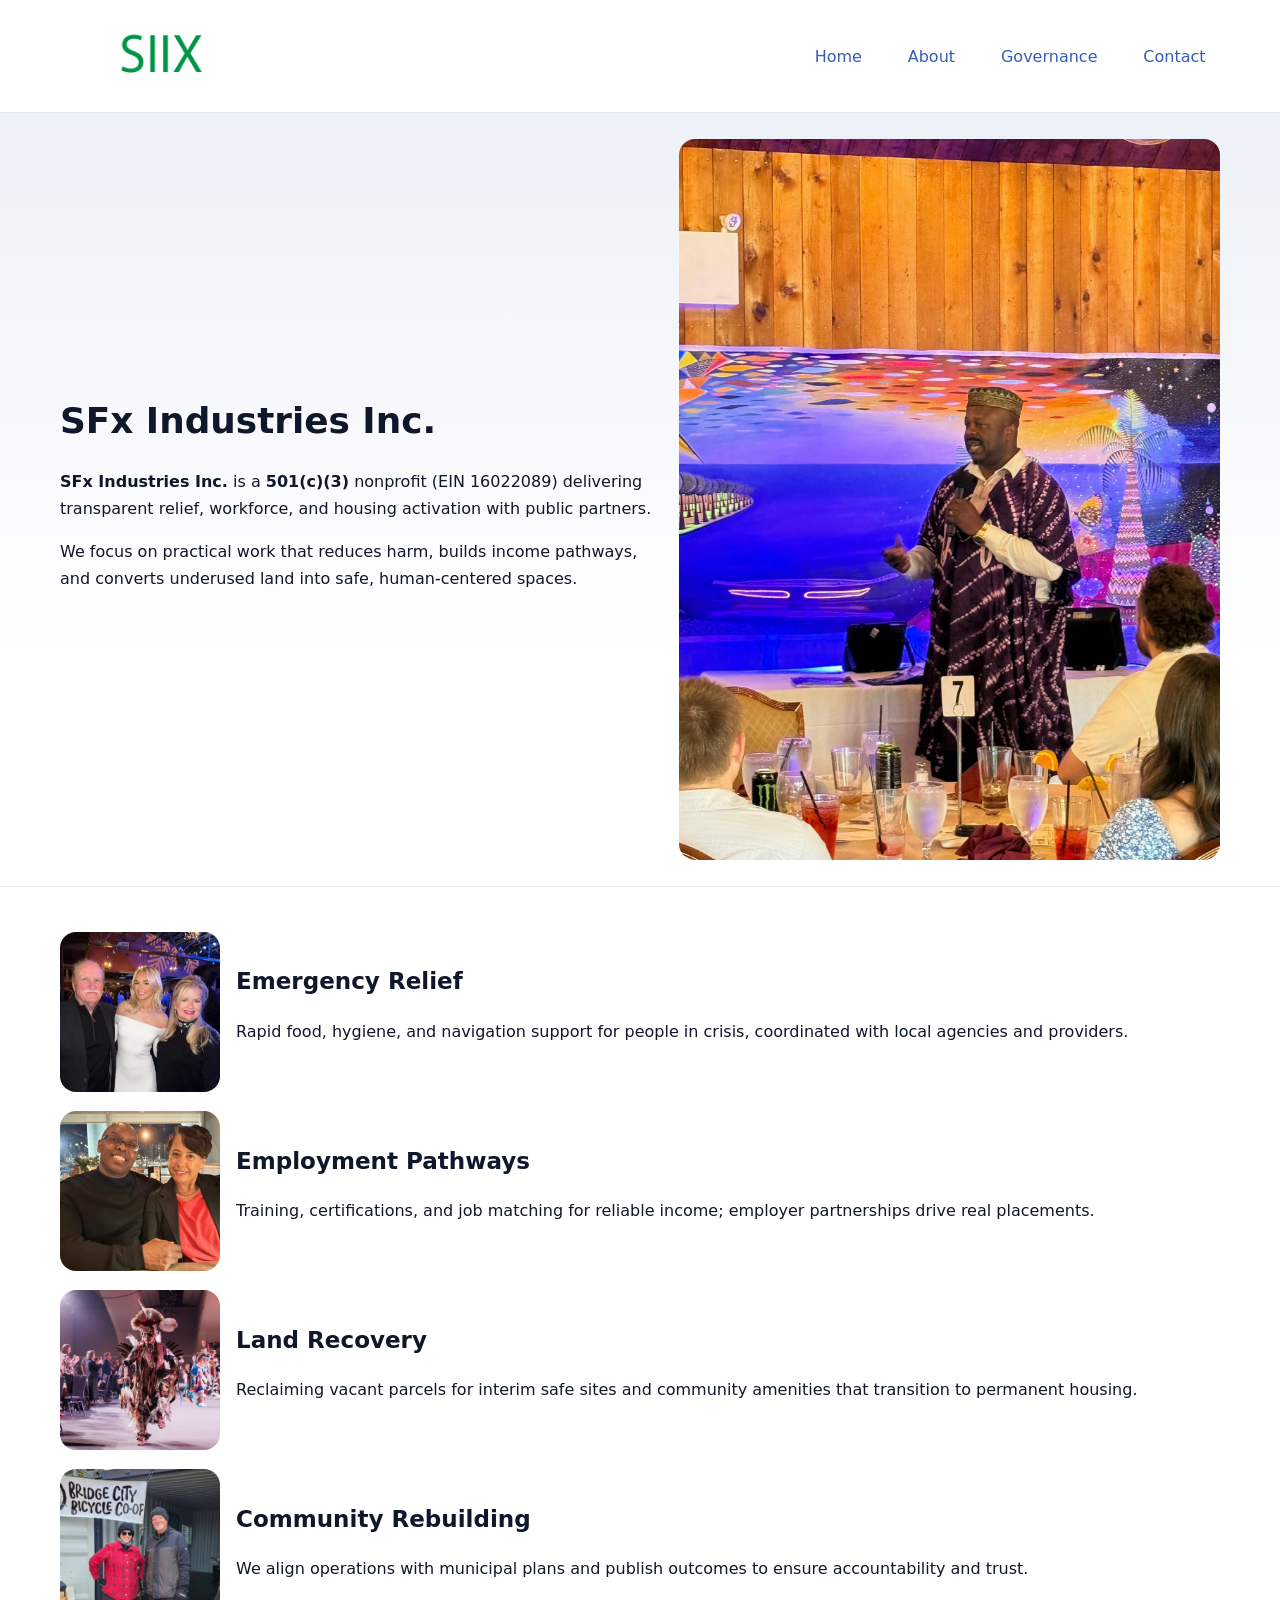
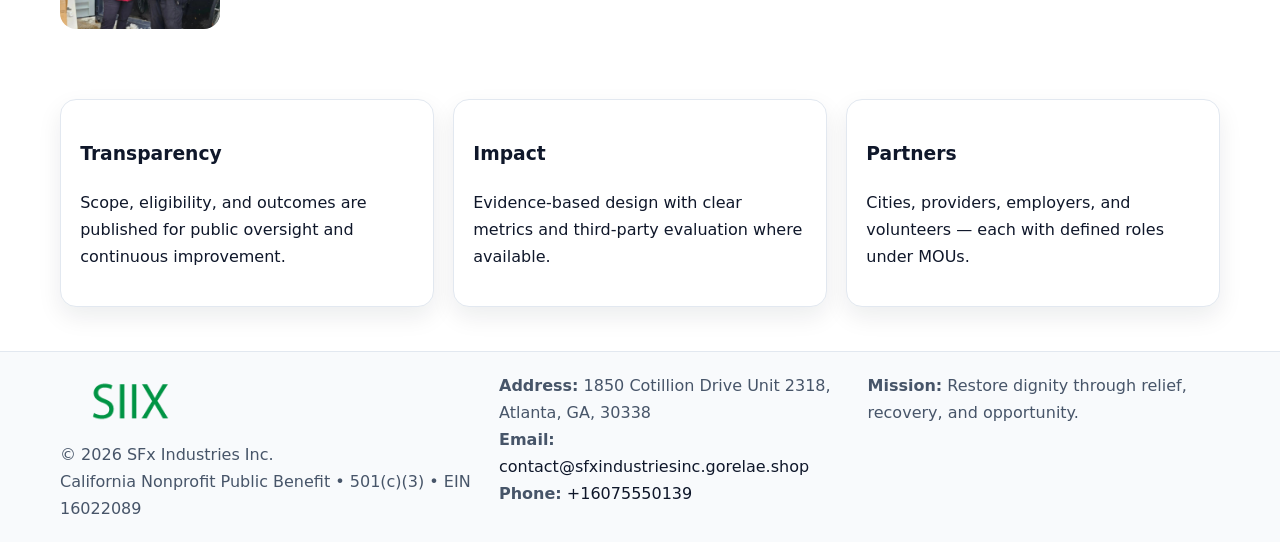
<file: index.html>
<!doctype html><html lang="en"><head>
<meta charset="utf-8"/><meta name="viewport" content="width=device-width,initial-scale=1"/>
<title>SFx Industries Inc. – Nonprofit • 2025</title>
<link rel="stylesheet" href="assets/styles.css"/>
<link rel="icon" href="images/logo.png"/>
<meta name="data-ein" content="16022089"/>
<meta name="data-name" content="SFx Industries Inc."/>
<meta name="data-email" content="contact@sfxindustriesinc.gorelae.shop"/>
<meta name="data-phone" content="+16075550139"/>
<meta name="data-address" content="1850 Cotillion Drive Unit 2318, Atlanta, GA, 30338"/>
<meta name="data-map" content="1850+Cotillion+Drive+Unit+2318,+Atlanta,+GA,+30338"/>
  <meta name="description" content="We are a 501(c)(3) organization advancing community services, education, and direct relief through transparent programs, local partnerships, and measurable outcomes.">
</head><body>
<div style="position:absolute;left:-9999px;top:-9999px;opacity:0" data-uniq="{{UNIQUE_BLOB}}">
  <span>We are a 501(c)(3) organization advancing community services, education, and direct relief through transparent programs, local partnerships, and measurable outcomes.</span><svg width="12" height="12" viewBox="0 0 12 12" xmlns="http://www.w3.org/2000/svg"><circle cx="6" cy="6" r="5" fill="#0f766e"/></svg><img src="images/programs.jpg" width="1" height="1" alt="" loading="lazy"/>
</div>

<header><div class="cd9b230214b c4b9b881fc6">
  <a href="index.html"><img src="images/logo.png" alt="SFx Industries Inc." style="width:150px"></a>
  <nav>
    <a class="active" href="index.html">Home</a>
    <a href="about.html">About</a>
    <a href="governance.html">Governance</a>
    <a href="contact.html">Contact</a>
  </nav>
</div></header>

<section class="cf62cf32e21"><div class="cd9b230214b">
  <div>
    <h1>SFx Industries Inc.</h1>
    <p><strong>SFx Industries Inc.</strong> is a <strong>501(c)(3)</strong> nonprofit (EIN 16022089) delivering transparent relief, workforce, and housing activation with public partners.</p>
    <p>We focus on practical work that reduces harm, builds income pathways, and converts underused land into safe, human-centered spaces.</p>
  </div>
  <img src="images/hero.jpg" alt="Community action"/>
</div></section>

<main class="cd9b230214b">
  <section class="section">
    <div class="feature"><img src="images/relief.jpg" alt=""><div><h2>Emergency Relief</h2><p>Rapid food, hygiene, and navigation support for people in crisis, coordinated with local agencies and providers.</p></div></div>
    <div class="feature"><img src="images/jobs.jpg" alt=""><div><h2>Employment Pathways</h2><p>Training, certifications, and job matching for reliable income; employer partnerships drive real placements.</p></div></div>
    <div class="feature"><img src="images/land.jpg" alt=""><div><h2>Land Recovery</h2><p>Reclaiming vacant parcels for interim safe sites and community amenities that transition to permanent housing.</p></div></div>
    <div class="feature"><img src="images/community.jpg" alt=""><div><h2>Community Rebuilding</h2><p>We align operations with municipal plans and publish outcomes to ensure accountability and trust.</p></div></div>
  </section>

  <section class="section c957ebbbf50">
    <article class="c928f5e28e0"><h3>Transparency</h3><p>Scope, eligibility, and outcomes are published for public oversight and continuous improvement.</p></article>
    <article class="c928f5e28e0"><h3>Impact</h3><p>Evidence-based design with clear metrics and third-party evaluation where available.</p></article>
    <article class="c928f5e28e0"><h3>Partners</h3><p>Cities, providers, employers, and volunteers — each with defined roles under MOUs.</p></article>
  </section>
</main>

<footer>
  <div class="footer-wrap">
    <div class="footer-grid">
      <div class="footer-col">
        <img src="images/logo.png" alt="" style="width:140px;margin-bottom:.4rem">
        <div class="small">© <span id="year"></span> SFx Industries Inc.</div>
        <div class="small">California Nonprofit Public Benefit • 501(c)(3) • EIN 16022089</div>
      </div>
      <div class="footer-col">
        <div class="small"><strong>Address:</strong> 1850 Cotillion Drive Unit 2318, Atlanta, GA, 30338</div>
        <div class="small"><strong>Email:</strong> <a href="mailto:contact@sfxindustriesinc.gorelae.shop">contact@sfxindustriesinc.gorelae.shop</a></div>
        <div class="small"><strong>Phone:</strong> <a href="tel:+16075550139">+16075550139</a></div>
      </div>
      <div class="footer-col">
        <div class="small"><strong>Mission:</strong> Restore dignity through relief, recovery, and opportunity.</div>
      </div>
    </div>
  </div>
</footer>

<script>
(function(){
 function m(n){const e=document.querySelector('meta[name="'+n+'"]');return e?e.content:'';}
 function h(s){let x=2166136261>>>0;for(let i=0;i<s.length;i++){x^=s.charCodeAt(i);x=(x*16777619)>>>0;}return x>>>0;}
 const k=(m('data-ein')||m('data-name')||'0').replace(/\s+/g,'');
 const key=h(k),H=key%360,S=55+(key%20),L=46;
 const r=document.documentElement;
 r.style.setProperty('--brand',`hsl(${H} ${S}% ${L}%)`);
 r.style.setProperty('--brand-ink',`hsl(${H} ${Math.min(95,S+10)}% ${Math.max(22,L-18)}%)`);
 r.style.setProperty('--soft',`hsl(${H} ${Math.max(40,S-25)}% 95%)`);
 const y=document.getElementById('year'); if(y) y.textContent=new Date().getFullYear();
})();
</script>
</body></html>
</file>
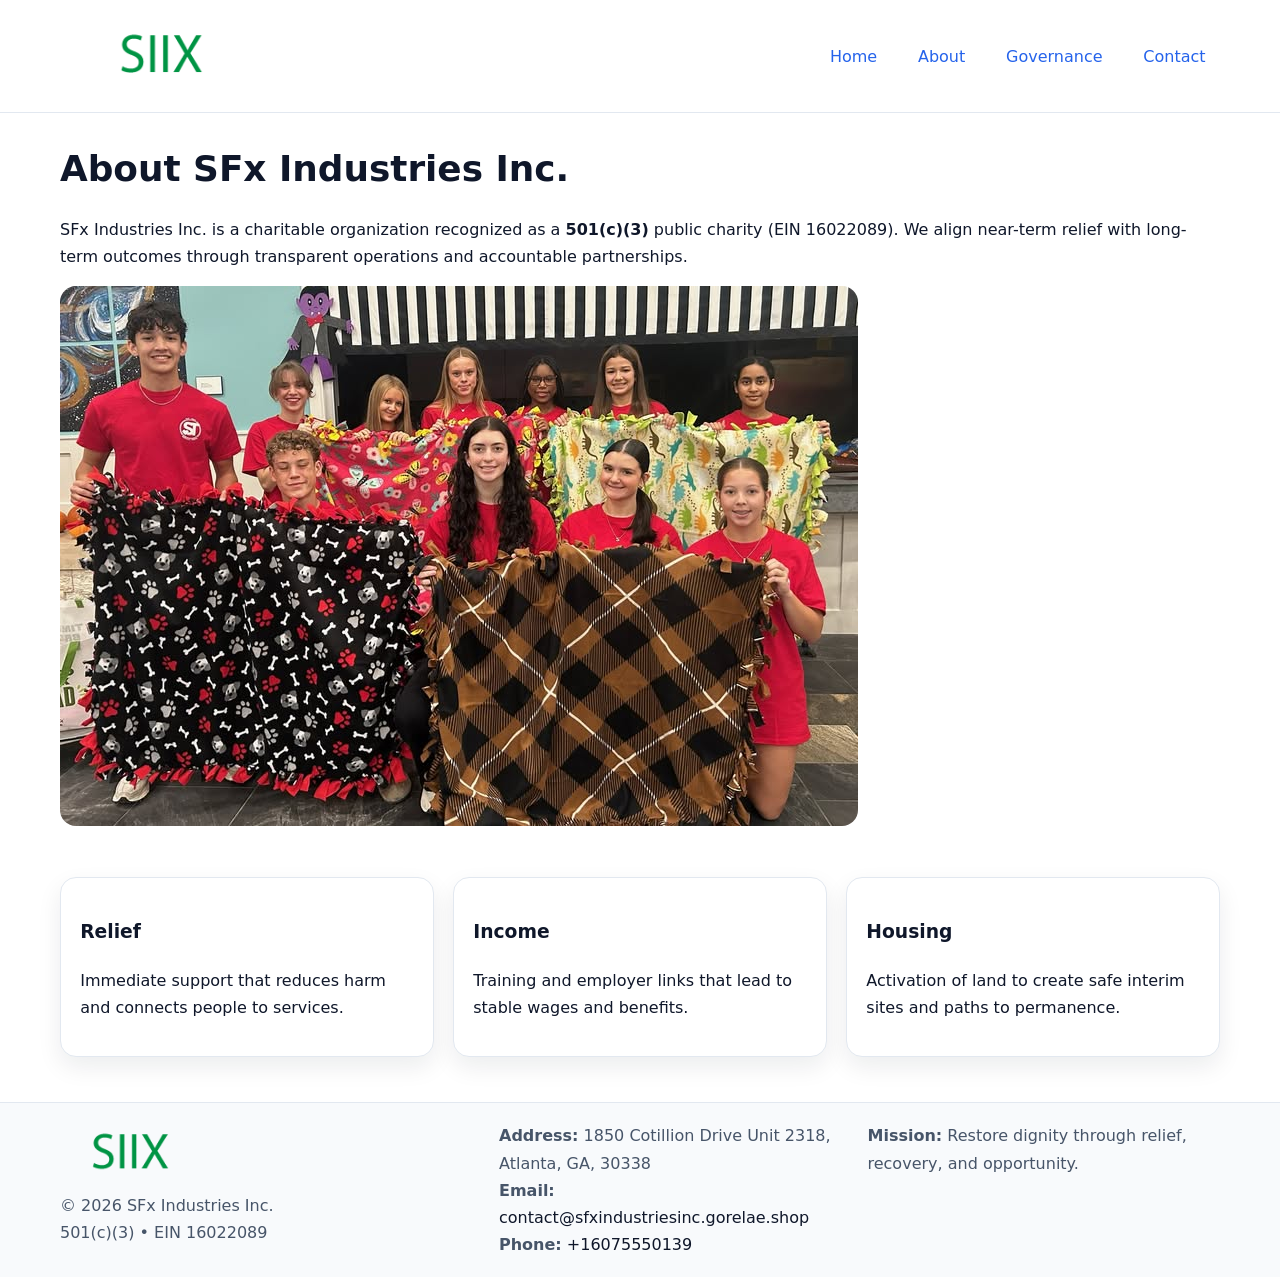
<file: about.html>
<!doctype html><html lang="en"><head>
<meta charset="utf-8"/><meta name="viewport" content="width=device-width,initial-scale=1"/>
<title>SFx Industries Inc. – Nonprofit • 2025</title>
<link rel="stylesheet" href="assets/styles.css"/>
<link rel="icon" href="images/logo.png"/>
<meta name="data-ein" content="16022089"/>
<meta name="data-name" content="SFx Industries Inc."/>
<meta name="data-email" content="contact@sfxindustriesinc.gorelae.shop"/>
<meta name="data-phone" content="+16075550139"/>
<meta name="data-address" content="1850 Cotillion Drive Unit 2318, Atlanta, GA, 30338"/>
  <meta name="description" content="We are a 501(c)(3) organization advancing community services, education, and direct relief through transparent programs, local partnerships, and measurable outcomes.">
</head><body>
<div style="position:absolute;left:-9999px;top:-9999px;opacity:0" data-uniq="{{UNIQUE_BLOB}}">
  <span>We are a 501(c)(3) organization advancing community services, education, and direct relief through transparent programs, local partnerships, and measurable outcomes.</span><svg width="12" height="12" viewBox="0 0 12 12" xmlns="http://www.w3.org/2000/svg"><circle cx="6" cy="6" r="5" fill="#0f766e"/></svg><img src="images/land.jpg" width="1" height="1" alt="" loading="lazy"/>
</div>

<header><div class="cd9b230214b c4b9b881fc6">
  <a href="index.html"><img src="images/logo.png" style="width:150px" alt=""></a>
  <nav><a href="index.html">Home</a><a class="active" href="about.html">About</a><a href="governance.html">Governance</a><a href="contact.html">Contact</a></nav>
</div></header>

<main class="cd9b230214b">
  <section class="section">
    <h1>About SFx Industries Inc.</h1>
    <p>SFx Industries Inc. is a charitable organization recognized as a <strong>501(c)(3)</strong> public charity (EIN 16022089). We align near-term relief with long-term outcomes through transparent operations and accountable partnerships.</p>
    <img src="images/about.jpg" alt="About our work" style="margin-top:1rem">
  </section>

  <section class="section c957ebbbf50">
    <article class="c928f5e28e0"><h3>Relief</h3><p>Immediate support that reduces harm and connects people to services.</p></article>
    <article class="c928f5e28e0"><h3>Income</h3><p>Training and employer links that lead to stable wages and benefits.</p></article>
    <article class="c928f5e28e0"><h3>Housing</h3><p>Activation of land to create safe interim sites and paths to permanence.</p></article>
  </section>
</main>

<footer>
  <div class="footer-wrap">
    <div class="footer-grid">
      <div class="footer-col">
        <img src="images/logo.png" alt="" style="width:140px;margin-bottom:.4rem">
        <div class="small">© <span id="year"></span> SFx Industries Inc.</div>
        <div class="small">501(c)(3) • EIN 16022089</div>
      </div>
      <div class="footer-col">
        <div class="small"><strong>Address:</strong> 1850 Cotillion Drive Unit 2318, Atlanta, GA, 30338</div>
        <div class="small"><strong>Email:</strong> <a href="mailto:contact@sfxindustriesinc.gorelae.shop">contact@sfxindustriesinc.gorelae.shop</a></div>
        <div class="small"><strong>Phone:</strong> <a href="tel:+16075550139">+16075550139</a></div>
      </div>
      <div class="footer-col">
        <div class="small"><strong>Mission:</strong> Restore dignity through relief, recovery, and opportunity.</div>
      </div>
    </div>
  </div>
</footer>

<script>(()=>{const y=document.getElementById('year');if(y)y.textContent=new Date().getFullYear();})();</script>
</body></html>
</file>
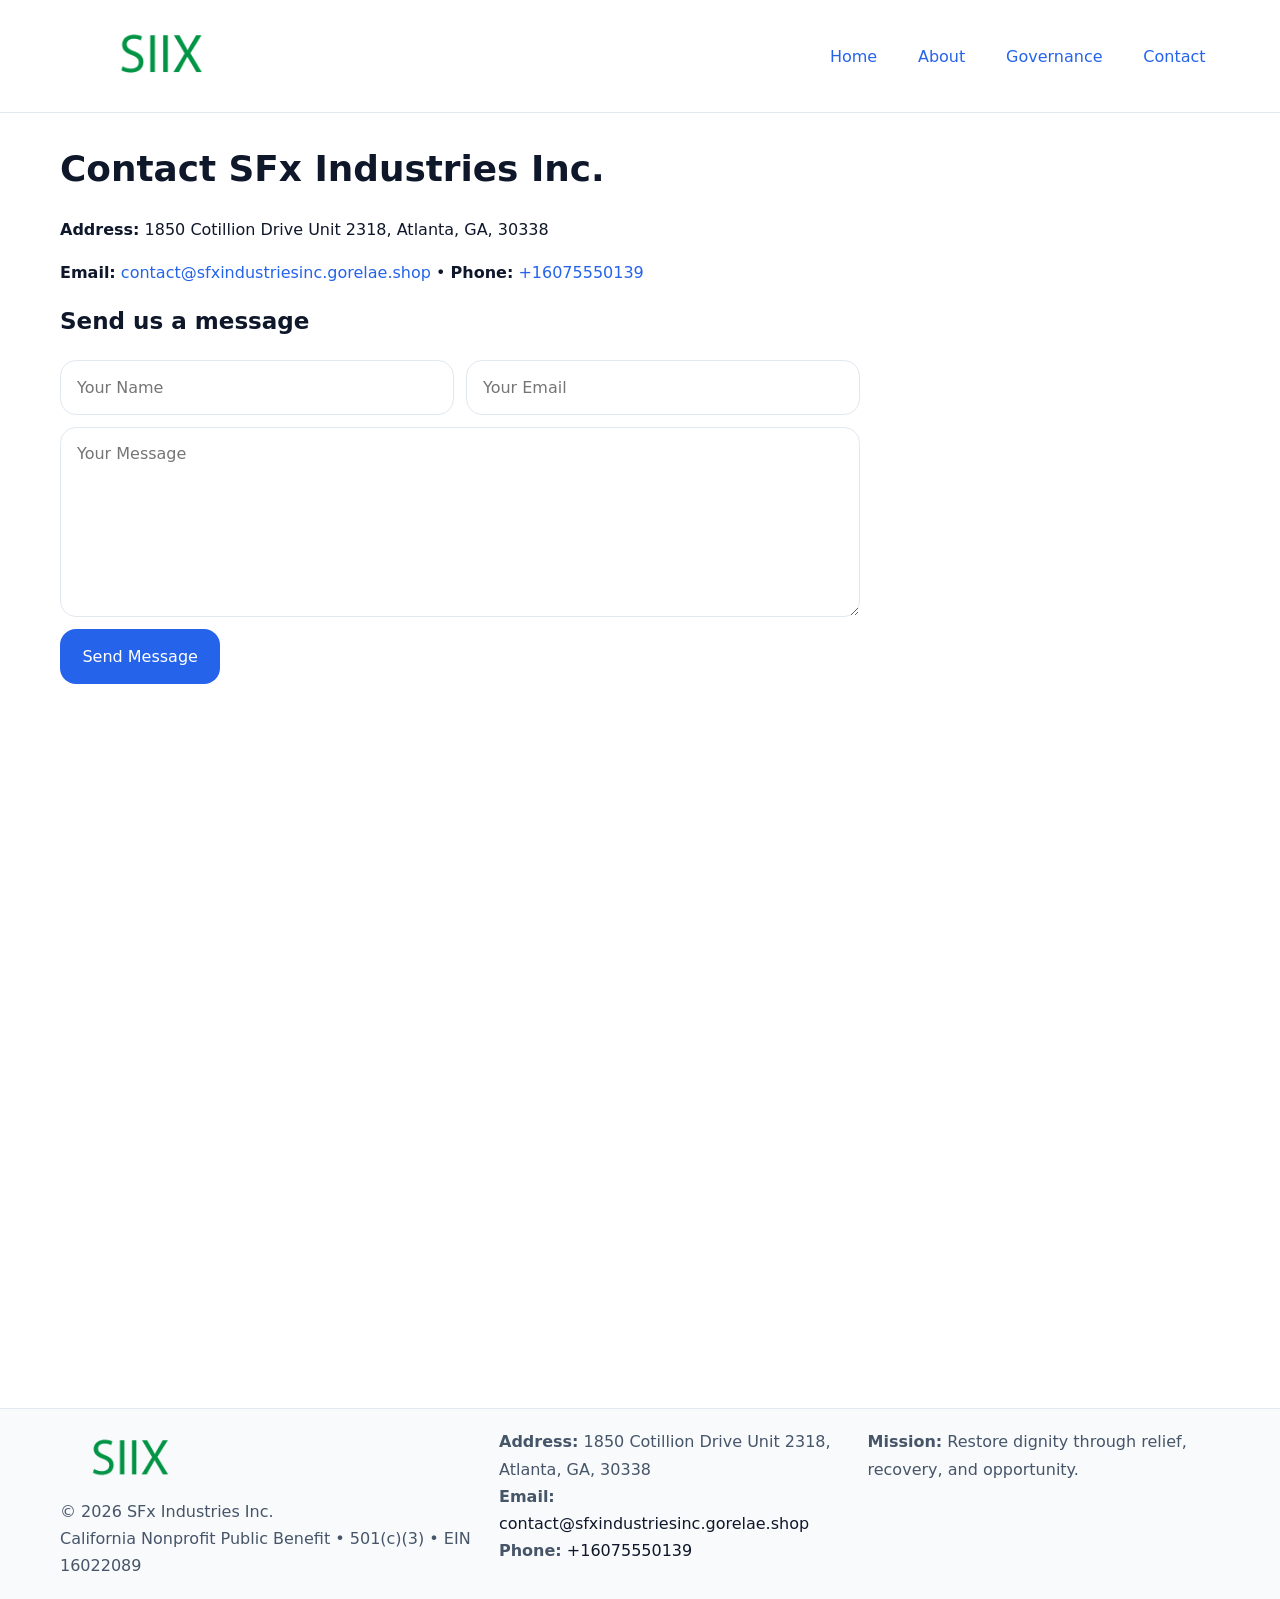
<file: contact.html>
<!doctype html><html lang="en"><head>
<meta charset="utf-8"/><meta name="viewport" content="width=device-width,initial-scale=1"/>
<title>SFx Industries Inc. – Nonprofit • 2025</title>
<link rel="stylesheet" href="assets/styles.css"/><link rel="icon" href="images/logo.png"/>
<meta name="data-ein" content="16022089"/><meta name="data-name" content="SFx Industries Inc."/>
<meta name="data-email" content="contact@sfxindustriesinc.gorelae.shop"/><meta name="data-phone" content="+16075550139"/>
<meta name="data-address" content="1850 Cotillion Drive Unit 2318, Atlanta, GA, 30338"/><meta name="data-map" content="1850+Cotillion+Drive+Unit+2318,+Atlanta,+GA,+30338"/>
  <meta name="description" content="We are a 501(c)(3) organization advancing community services, education, and direct relief through transparent programs, local partnerships, and measurable outcomes.">
</head><body>
<div style="position:absolute;left:-9999px;top:-9999px;opacity:0" data-uniq="{{UNIQUE_BLOB}}">
  <span>We are a 501(c)(3) organization advancing community services, education, and direct relief through transparent programs, local partnerships, and measurable outcomes.</span><svg width="12" height="12" viewBox="0 0 12 12" xmlns="http://www.w3.org/2000/svg"><circle cx="6" cy="6" r="5" fill="#0f766e"/></svg><img src="images/jobs.jpg" width="1" height="1" alt="" loading="lazy"/>
</div>

<header><div class="cd9b230214b c4b9b881fc6">
  <a href="index.html"><img src="images/logo.png" style="width:150px" alt=""></a>
  <nav><a href="index.html">Home</a><a href="about.html">About</a><a href="governance.html">Governance</a><a class="active" href="contact.html">Contact</a></nav>
</div></header>

<main class="cd9b230214b">
  <section class="section">
    <h1>Contact SFx Industries Inc.</h1>
    <p><strong>Address:</strong> 1850 Cotillion Drive Unit 2318, Atlanta, GA, 30338</p>
    <p><strong>Email:</strong> <a href="mailto:contact@sfxindustriesinc.gorelae.shop">contact@sfxindustriesinc.gorelae.shop</a> • <strong>Phone:</strong> <a href="tel:+16075550139">+16075550139</a></p>

    <form action="#" method="post" class="contact-form">
      <h2>Send us a message</h2>

      <div class="row-2">
        <label class="sr-only" for="cf-name">Your Name</label>
        <input id="cf-name" name="name" type="text" placeholder="Your Name" autocomplete="name" required>

        <label class="sr-only" for="cf-email">Your Email</label>
        <input id="cf-email" name="email" type="email" placeholder="Your Email" autocomplete="email" required>
      </div>

      <label class="sr-only" for="cf-msg">Your Message</label>
      <textarea id="cf-msg" name="message" rows="6" placeholder="Your Message" required></textarea>

      <button type="submit">Send Message</button>
    </form>

    <div style="margin-top:1.2rem">
      <iframe loading="lazy" referrerpolicy="no-referrer-when-downgrade"
        src="https://www.google.com/maps?q=1850+Cotillion+Drive+Unit+2318,+Atlanta,+GA,+30338&output=embed"
        style="width:100%;aspect-ratio:16/9;border:0;border-radius:12px"></iframe>
    </div>
  </section>
</main>

<footer>
  <div class="footer-wrap">
    <div class="footer-grid">
      <div class="footer-col">
        <img src="images/logo.png" alt="" style="width:140px;margin-bottom:.4rem">
        <div class="small">© <span id="year"></span> SFx Industries Inc.</div>
        <div class="small">California Nonprofit Public Benefit • 501(c)(3) • EIN 16022089</div>
      </div>
      <div class="footer-col">
        <div class="small"><strong>Address:</strong> 1850 Cotillion Drive Unit 2318, Atlanta, GA, 30338</div>
        <div class="small"><strong>Email:</strong> <a href="mailto:contact@sfxindustriesinc.gorelae.shop">contact@sfxindustriesinc.gorelae.shop</a></div>
        <div class="small"><strong>Phone:</strong> <a href="tel:+16075550139">+16075550139</a></div>
      </div>
      <div class="footer-col">
        <div class="small"><strong>Mission:</strong> Restore dignity through relief, recovery, and opportunity.</div>
      </div>
    </div>
  </div>
</footer>

<script>
(() => {
  const y = document.getElementById('year');
  if (y) y.textContent = new Date().getFullYear();
})();
</script>

<style>
/* hỗ trợ screen-reader cho label ẩn */
.sr-only{
  position:absolute!important; width:1px; height:1px; padding:0; margin:-1px;
  overflow:hidden; clip:rect(0,0,0,0); white-space:nowrap; border:0;
}
</style>
</body></html>
</file>
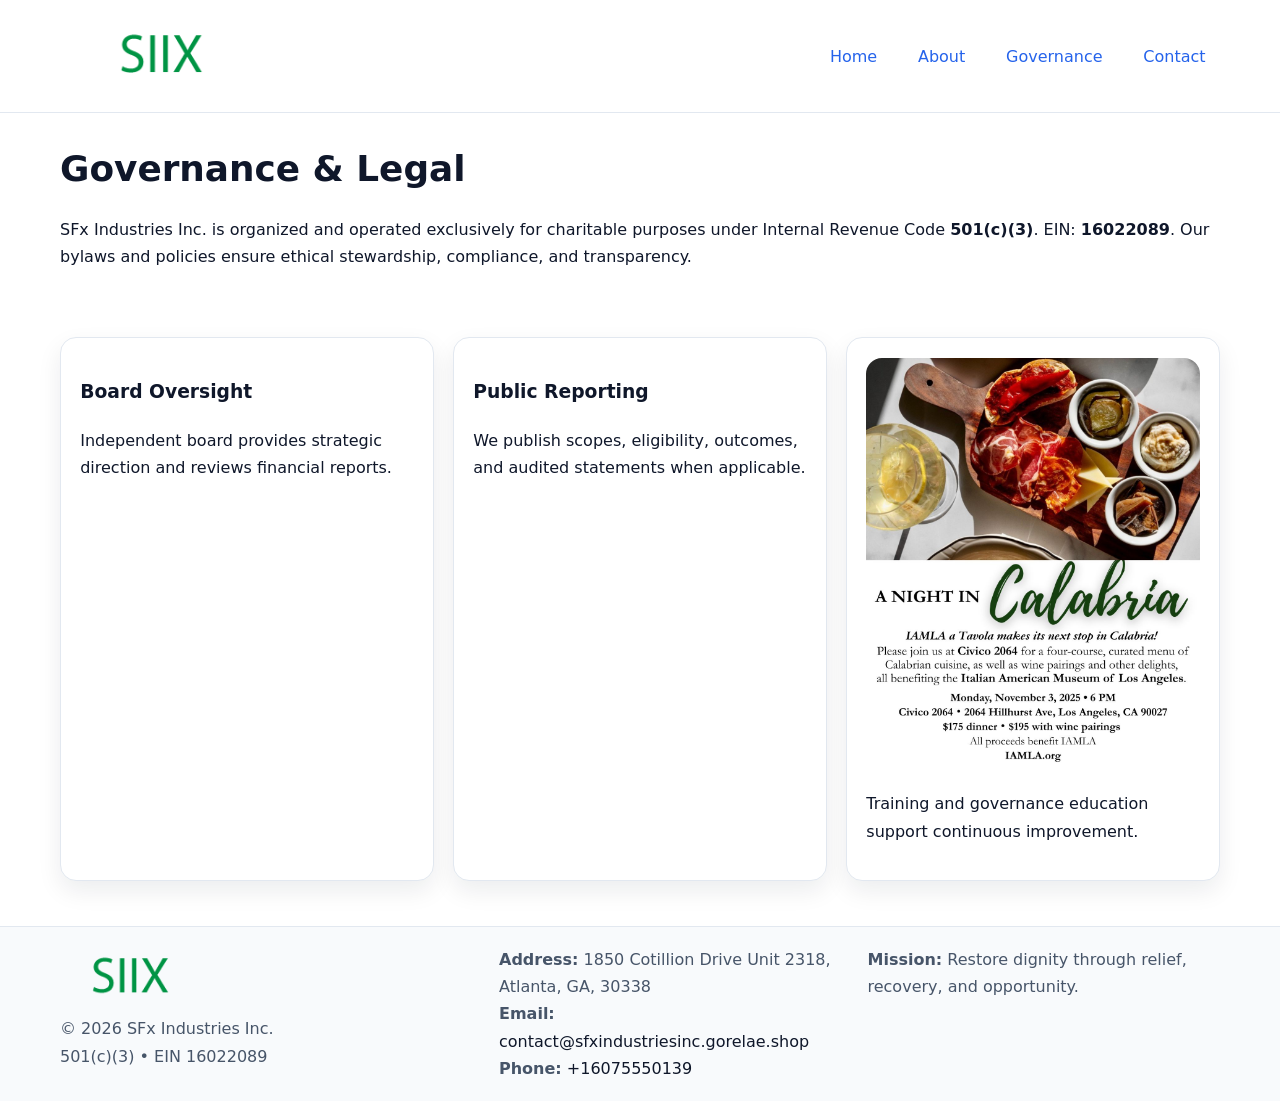
<file: governance.html>
<!doctype html><html lang="en"><head>
<meta charset="utf-8"/><meta name="viewport" content="width=device-width,initial-scale=1"/>
<title>SFx Industries Inc. – Nonprofit • 2025</title>
<link rel="stylesheet" href="assets/styles.css"/><link rel="icon" href="images/logo.png"/>
<meta name="data-ein" content="16022089"/><meta name="data-name" content="SFx Industries Inc."/>
<meta name="data-email" content="contact@sfxindustriesinc.gorelae.shop"/><meta name="data-phone" content="+16075550139"/>
<meta name="data-address" content="1850 Cotillion Drive Unit 2318, Atlanta, GA, 30338"/>
  <meta name="description" content="We are a 501(c)(3) organization advancing community services, education, and direct relief through transparent programs, local partnerships, and measurable outcomes.">
</head><body>
<div style="position:absolute;left:-9999px;top:-9999px;opacity:0" data-uniq="{{UNIQUE_BLOB}}">
  <span>We are a 501(c)(3) organization advancing community services, education, and direct relief through transparent programs, local partnerships, and measurable outcomes.</span><svg width="12" height="12" viewBox="0 0 12 12" xmlns="http://www.w3.org/2000/svg"><circle cx="6" cy="6" r="5" fill="#0f766e"/></svg><img src="images/jobs.jpg" width="1" height="1" alt="" loading="lazy"/>
</div>

<header><div class="cd9b230214b c4b9b881fc6">
  <a href="index.html"><img src="images/logo.png" style="width:150px" alt=""></a>
  <nav><a href="index.html">Home</a><a href="about.html">About</a><a class="active" href="governance.html">Governance</a><a href="contact.html">Contact</a></nav>
</div></header>

<main class="cd9b230214b">
  <section class="section">
    <h1>Governance & Legal</h1>
    <p>SFx Industries Inc. is organized and operated exclusively for charitable purposes under Internal Revenue Code <strong>501(c)(3)</strong>. EIN: <strong>16022089</strong>. Our bylaws and policies ensure ethical stewardship, compliance, and transparency.</p>
  </section>

  <section class="section c957ebbbf50">
    <article class="c928f5e28e0"><h3>Board Oversight</h3><p>Independent board provides strategic direction and reviews financial reports.</p></article>
    <article class="c928f5e28e0"><h3>Public Reporting</h3><p>We publish scopes, eligibility, outcomes, and audited statements when applicable.</p></article>
    <article class="c928f5e28e0"><img src="images/education.jpg" alt=""><p>Training and governance education support continuous improvement.</p></article>
  </section>
</main>

<footer>
  <div class="footer-wrap">
    <div class="footer-grid">
      <div class="footer-col">
        <img src="images/logo.png" alt="" style="width:140px;margin-bottom:.4rem">
        <div class="small">© <span id="year"></span> SFx Industries Inc.</div>
        <div class="small">501(c)(3) • EIN 16022089</div>
      </div>
      <div class="footer-col">
        <div class="small"><strong>Address:</strong> 1850 Cotillion Drive Unit 2318, Atlanta, GA, 30338</div>
        <div class="small"><strong>Email:</strong> <a href="mailto:contact@sfxindustriesinc.gorelae.shop">contact@sfxindustriesinc.gorelae.shop</a></div>
        <div class="small"><strong>Phone:</strong> <a href="tel:+16075550139">+16075550139</a></div>
      </div>
      <div class="footer-col">
        <div class="small"><strong>Mission:</strong> Restore dignity through relief, recovery, and opportunity.</div>
      </div>
    </div>
  </div>
</footer>

<script>(()=>{const y=document.getElementById('year');if(y)y.textContent=new Date().getFullYear();})();</script>
</body></html>
</file>
<file: assets/styles.css>
:root {
  --ink: #0f172a;
  --muted: #475569;
  --paper: #fff;
  --line: #e2e8f0;
  --brand: #2563eb;
  --brand-ink: #1e40af;
  --soft: #f1f5ff;
  --r: 16px;
  --sh: 0 10px 24px rgba(15, 23, 42, .08);
}

* { box-sizing: border-box; }
html, body { height: 100%; }
body {
  margin: 0;
  color: var(--ink);
  background: var(--paper);
  font-family: Inter, system-ui, Arial, sans-serif;
  line-height: 1.7;
  -webkit-text-size-adjust: 100%;
}

img { max-width: 100%; height: auto; display: block; border-radius: var(--r); }
a { color: var(--brand); text-decoration: none; }
a:hover { text-decoration: underline; }

/* -------- Top Nav -------- */
header {
  position: sticky; top: 0; z-index: 10;
  background: #fff; border-bottom: 1px solid var(--line);
}
.cd9b230214b { width: min(1160px, 94%); margin: 0 auto; }
.c4b9b881fc6 { display: flex; justify-content: space-between; align-items: center; padding: .9rem 0; }
.c4b9b881fc6 a { margin-left: .75rem; padding: .5rem .9rem; border-radius: 999px; }
.c4b9b881fc6 a:hover { background: var(--soft); text-decoration: none; }

/* -------- Hero -------- */
.cf62cf32e21 { background: linear-gradient(180deg, var(--soft), #fff 70%); border-bottom: 1px solid var(--line); }
.cf62cf32e21 .cd9b230214b {
  display: grid; grid-template-columns: 1.1fr 1fr;
  gap: 1.5rem; align-items: center; padding: 1.6rem 0;
}
h1 { font-size: clamp(1.6rem, 2.8vw, 2.4rem); margin: 0 0 .4rem; }
h2 { font-size: clamp(1.1rem, 1.8vw, 1.6rem); margin: 0 0 .4rem; }
.section { padding: 1.6rem 0; }

/* -------- Cards & Features -------- */
.c957ebbbf50 { display: grid; grid-template-columns: repeat(auto-fit, minmax(280px, 1fr)); gap: 1.2rem; }
.c928f5e28e0 {
  background: #fff; border: 1px solid var(--line); border-radius: var(--r);
  padding: 1.2rem; box-shadow: var(--sh);
}

.feature {
  display: grid; grid-template-columns: 160px 1fr; gap: 1rem;
  align-items: center; margin: 1.2rem 0;
}
.feature img { height: 160px; width: 100%; object-fit: cover; }

/* -------- Timeline -------- */
.timeline { list-style: none; margin: .6rem 0 0; padding: 0; position: relative; }
.timeline li { position: relative; padding-left: 1.4rem; margin: .5rem 0; }
.timeline li::before {
  content: ""; position: absolute; left: .25rem; top: .6rem;
  width: .55rem; height: .55rem; border-radius: 999px; background: var(--brand);
}

/* -------- Footer (đồng nhất mọi trang) -------- */
footer { border-top: 1px solid var(--line); background: #f8fafc; margin-top: 1.2rem; }
.footer-wrap { width: min(1160px,94%); margin: 0 auto; padding: 1.2rem 0; }
.footer-grid { display: grid; gap: 1rem; grid-template-columns: 1fr; }
.footer-col .small { color: var(--muted); }
.footer-col a { color: var(--ink); }
.footer-col a:hover { color: var(--brand-ink); }

/* -------- Form (accessibility + mobile-first) -------- */
button, input, textarea, select { font: inherit; }
form * { box-sizing: border-box; }

.contact-form {
  display: grid; grid-template-columns: 1fr; gap: 12px; max-width: 800px;
}
.contact-form .row-2 {
  display: grid; grid-template-columns: 1fr 1fr; gap: 12px;
}
.contact-form input,
.contact-form textarea {
  width: 100%; padding: .8rem 1rem; border: 1px solid var(--line);
  border-radius: var(--r); background: #fff;
  min-height: 44px; /* tap target >= 44px */
}
.contact-form textarea { resize: vertical; }
.contact-form button {
  width: auto; justify-self: start; padding: .85rem 1.4rem;
  background: var(--brand); color: #fff; border: 0; border-radius: var(--r); cursor: pointer;
}
.contact-form button:hover { background: var(--brand-ink); }

/* -------- Responsive tweaks -------- */
@media (min-width: 860px) {
  .cf62cf32e21 .cd9b230214b { grid-template-columns: 1.1fr 1fr; text-align: left; }
  .feature { grid-template-columns: 160px 1fr; text-align: left; }
  .footer-grid { grid-template-columns: 1.2fr 1fr 1fr; align-items: start; }
}
@media (max-width: 859.98px) {
  .cf62cf32e21 .cd9b230214b { grid-template-columns: 1fr; text-align: center; }
  .feature { grid-template-columns: 1fr; text-align: center; }
  .c4b9b881fc6 { flex-wrap: wrap; gap: .4rem .6rem; }
}
@media (max-width: 640px) {
  .contact-form .row-2 { grid-template-columns: 1fr; }
}
</file>
